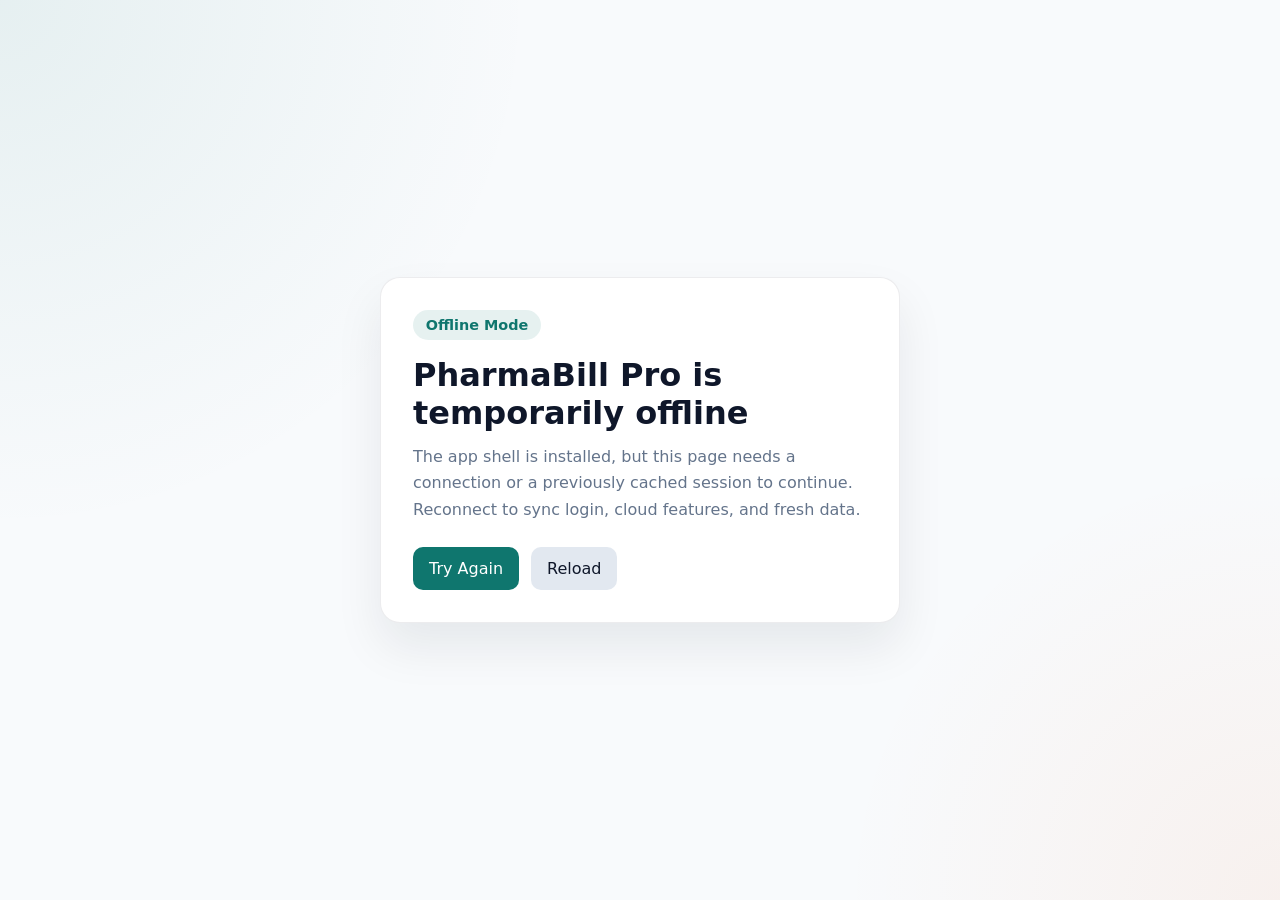
<file: offline.html>
<!DOCTYPE html>
<html lang="en">
<head>
  <meta charset="UTF-8">
  <meta name="viewport" content="width=device-width, initial-scale=1.0">
  <title>PharmaBill Pro Offline</title>
  <meta name="theme-color" content="#0f766e">
  <style>
    :root {
      --bg: #f8fafc;
      --card: #ffffff;
      --text: #0f172a;
      --muted: #64748b;
      --accent: #0f766e;
      --line: rgba(15, 23, 42, 0.08);
    }

    * { box-sizing: border-box; }

    body {
      margin: 0;
      min-height: 100vh;
      display: grid;
      place-items: center;
      padding: 2rem;
      font-family: "Segoe UI", system-ui, sans-serif;
      background:
        radial-gradient(circle at top left, rgba(15, 118, 110, 0.08), transparent 34%),
        radial-gradient(circle at bottom right, rgba(234, 88, 12, 0.06), transparent 28%),
        var(--bg);
      color: var(--text);
    }

    .offline-card {
      width: min(520px, 100%);
      background: var(--card);
      border: 1px solid var(--line);
      border-radius: 20px;
      padding: 2rem;
      box-shadow: 0 24px 48px rgba(15, 23, 42, 0.08);
    }

    h1 {
      margin: 0 0 0.75rem;
      font-size: 2rem;
    }

    p {
      margin: 0;
      color: var(--muted);
      line-height: 1.65;
    }

    .badge {
      display: inline-flex;
      align-items: center;
      gap: 0.5rem;
      margin-bottom: 1rem;
      padding: 0.45rem 0.8rem;
      border-radius: 999px;
      background: rgba(15, 118, 110, 0.1);
      color: var(--accent);
      font-weight: 700;
      font-size: 0.9rem;
    }

    .actions {
      margin-top: 1.5rem;
      display: flex;
      flex-wrap: wrap;
      gap: 0.75rem;
    }

    button {
      border: 0;
      border-radius: 10px;
      padding: 0.75rem 1rem;
      font: inherit;
      cursor: pointer;
    }

    .primary {
      background: var(--accent);
      color: #fff;
    }

    .secondary {
      background: #e2e8f0;
      color: var(--text);
    }
  </style>
</head>
<body>
  <div class="offline-card">
    <div class="badge">Offline Mode</div>
    <h1>PharmaBill Pro is temporarily offline</h1>
    <p>The app shell is installed, but this page needs a connection or a previously cached session to continue. Reconnect to sync login, cloud features, and fresh data.</p>
    <div class="actions">
      <button class="primary" onclick="location.href='./index.html'">Try Again</button>
      <button class="secondary" onclick="location.reload()">Reload</button>
    </div>
  </div>
</body>
</html>
</file>
